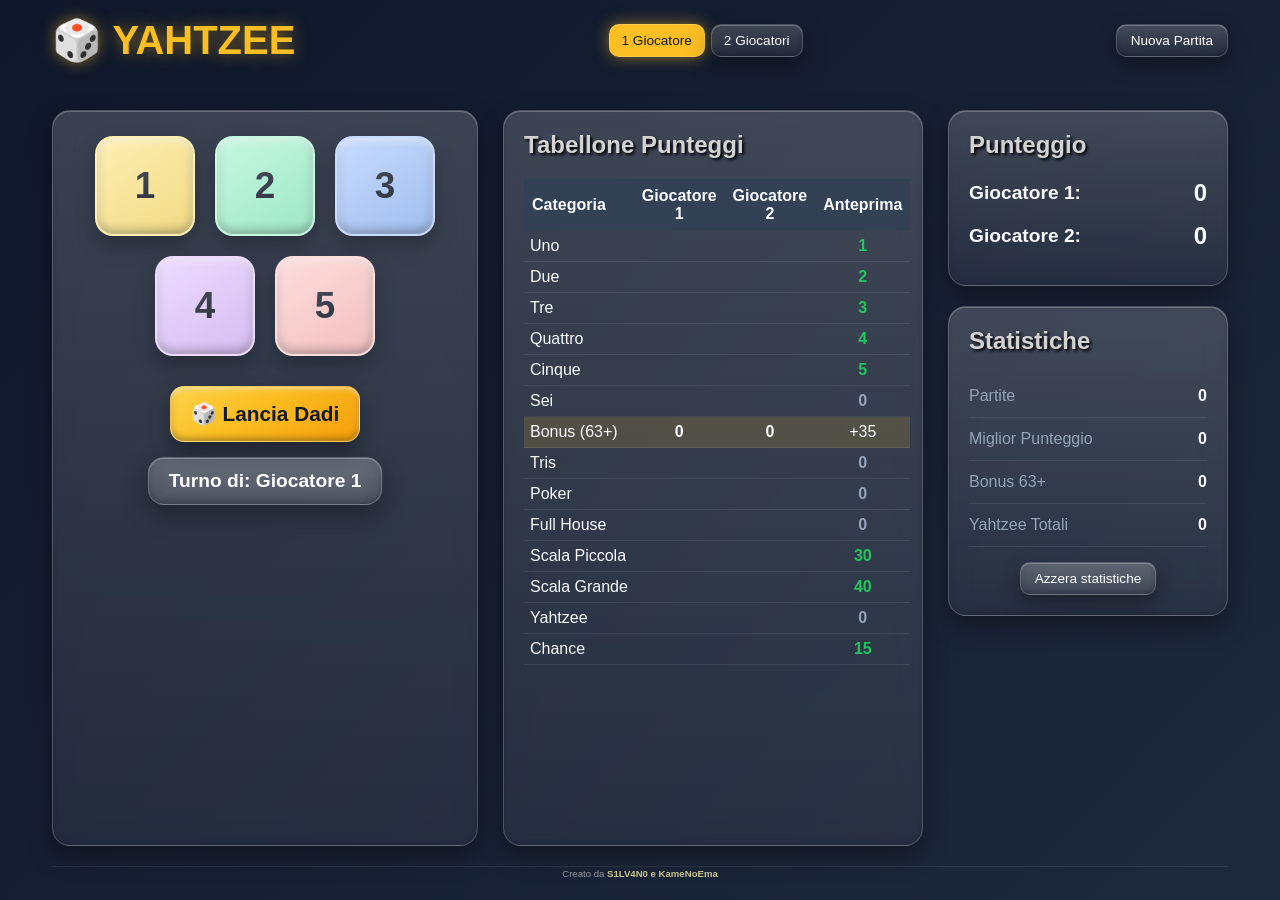
<file: index.html>
<!DOCTYPE html>
<html lang="it">

<head>
    <meta charset="UTF-8">
    <meta name="viewport" content="width=device-width, initial-scale=1.0">
    <title>YAHTZEE</title>
    <link rel="icon" type="image/png" href="img/icona.png">
    <link rel="stylesheet" href="Yahtzee.css">
</head>

<body>

    <div class="app">

        <header class="top-bar">

            <div class="logo">
                <h1>🎲 YAHTZEE</h1>
            </div>

            <div class="game-modes">

                <button id="onePlayerBtn" class="mode-btn active">
                    1 Giocatore
                </button>

                <button id="twoPlayersBtn" class="mode-btn">
                    2 Giocatori
                </button>

            </div>

            <div class="player-setup" id="playerSetup">

                <input type="text"
                       id="player1Name"
                       placeholder="Nome Giocatore 1"
                       value="Giocatore 1">

                <input type="text"
                       id="player2Name"
                       placeholder="Nome Giocatore 2"
                       value="Giocatore 2">

            </div>

            <div class="re-start">
                <button id="newGameButton">
                    Nuova Partita
                </button>
            </div>
            <div class="info-card">
                <span>Punteggio</span>
                <strong id="totalScore">0</strong>
            </div>
            <div class="info-card">
                <span>Turno</span>
                <strong id="turnNumber">1</strong>
            </div>

            <div class="info-card">
                <span>Lanci Rimasti</span>
                <strong id="rollsLeft">3</strong>
            </div>


        </header>

        <main>


            <!-- DADI -->

            <section class="dice-section">

                <div class="dice-container" id="diceContainer">

                    <div class="die" data-index="0">
                        <span class="lock">🔒</span>
                        <span class="value">1</span>
                    </div>

                    <div class="die" data-index="1">
                        <span class="lock">🔒</span>
                        <span class="value">1</span>
                    </div>

                    <div class="die" data-index="2">
                        <span class="lock">🔒</span>
                        <span class="value">1</span>
                    </div>

                    <div class="die" data-index="3">
                        <span class="lock">🔒</span>
                        <span class="value">1</span>
                    </div>

                    <div class="die" data-index="4">
                        <span class="lock">🔒</span>
                        <span class="value">1</span>
                    </div>

                </div>

                <button id="rollButton" class="roll-btn">
                    🎲 Lancia Dadi
                </button>
                <div class="current-player">
                    <span>Turno di:</span>
                    <strong id="currentPlayer">
                        Giocatore 1
                    </strong>
                </div>
            </section>

            <!-- SCOREBOARD -->

            <section class="scoreboard">

                <h2>Tabellone Punteggi</h2>

                <table>

                    <thead>

                        <tr>

                            <th>Categoria</th>

                            <th id="player1Header">
                                Giocatore 1
                            </th>

                            <th id="player2Header">
                                Giocatore 2
                            </th>

                            <th>Anteprima</th>

                        </tr>

                    </thead>

                    <tbody>

                        <!-- UPPER -->

                        <tr class="category-row" data-category="ones">
                            <td>Uno</td>
                            <td class="score-cell-p1"></td>
                            <td class="score-cell-p2"></td>
                            <td class="preview-cell"></td>
                        </tr>

                        <tr class="category-row" data-category="twos">
                            <td>Due</td>
                            <td class="score-cell-p1"></td>
                            <td class="score-cell-p2"></td>
                            <td class="preview-cell"></td>
                        </tr>

                        <tr class="category-row" data-category="threes">
                            <td>Tre</td>
                            <td class="score-cell-p1"></td>
                            <td class="score-cell-p2"></td>
                            <td class="preview-cell"></td>
                        </tr>

                        <tr class="category-row" data-category="fours">
                            <td>Quattro</td>
                            <td class="score-cell-p1"></td>
                            <td class="score-cell-p2"></td>
                            <td class="preview-cell"></td>
                        </tr>

                        <tr class="category-row" data-category="fives">
                            <td>Cinque</td>
                            <td class="score-cell-p1"></td>
                            <td class="score-cell-p2"></td>
                            <td class="preview-cell"></td>
                        </tr>

                        <tr class="category-row" data-category="sixes">
                            <td>Sei</td>
                            <td class="score-cell-p1"></td>
                            <td class="score-cell-p2"></td>
                            <td class="preview-cell"></td>
                        </tr>

                        <tr class="bonus-row" id="bonusRow">

                            <td>Bonus (63+)</td>

                            <td id="bonusScoreP1">
                                0
                            </td>

                            <td id="bonusScoreP2">
                                0
                            </td>

                            <td>+35</td>

                        </tr>

                        <!-- LOWER -->

                        <tr class="category-row" data-category="threeKind">
                            <td>Tris</td>
                            <td class="score-cell-p1"></td>
                            <td class="score-cell-p2"></td>
                            <td class="preview-cell"></td>
                        </tr>

                        <tr class="category-row" data-category="fourKind">
                            <td>Poker</td>
                            <td class="score-cell-p1"></td>
                            <td class="score-cell-p2"></td>
                            <td class="preview-cell"></td>
                        </tr>

                        <tr class="category-row" data-category="fullHouse">
                            <td>Full House</td>
                            <td class="score-cell-p1"></td>
                            <td class="score-cell-p2"></td>
                            <td class="preview-cell"></td>
                        </tr>

                        <tr class="category-row" data-category="smallStraight">
                            <td>Scala Piccola</td>
                            <td class="score-cell-p1"></td>
                            <td class="score-cell-p2"></td>
                            <td class="preview-cell"></td>
                        </tr>

                        <tr class="category-row" data-category="largeStraight">
                            <td>Scala Grande</td>
                            <td class="score-cell-p1"></td>
                            <td class="score-cell-p2"></td>
                            <td class="preview-cell"></td>
                        </tr>

                        <tr class="category-row" data-category="yahtzee">
                            <td>Yahtzee</td>
                            <td class="score-cell-p1"></td>
                            <td class="score-cell-p2"></td>
                            <td class="preview-cell"></td>
                        </tr>

                        <tr class="category-row" data-category="chance">
                            <td>Chance</td>
                            <td class="score-cell-p1"></td>
                            <td class="score-cell-p2"></td>
                            <td class="preview-cell"></td>
                        </tr>

                    </tbody>

                </table>

            </section>
            <section>
                <aside class="stats-panel">
                    <h2>Punteggio</h2>
                    <div class="game-points">

                        <div class="info-points">

                            <span id="player1ScoreLabel">
                                Giocatore 1:
                            </span>

                            <strong id="totalScoreP1">
                                0
                            </strong>

                        </div>

                        <div class="info-points">

                            <span id="player2ScoreLabel">
                                Giocatore 2:
                            </span>

                            <strong id="totalScoreP2">
                                0
                            </strong>

                        </div>

                    </div>

                </aside>
                <!-- STATS -->

                <aside class="stats-panel">

                    <h2>Statistiche</h2>

                    <div class="stat">
                        <span>Partite</span>
                        <strong id="gamesPlayed">0</strong>
                    </div>

                    <div class="stat">
                        <span>Miglior Punteggio</span>
                        <strong id="bestScore">0</strong>
                    </div>

                    <div class="stat">
                        <span>Bonus 63+</span>
                        <strong id="bonus63Count">0</strong>
                    </div>

                    <div class="stat">
                        <span>Yahtzee Totali</span>
                        <strong id="yahtzeeCount">0</strong>
                    </div>

                    <button id="newStat">
                        Azzera statistiche
                    </button>

                </aside>
            </section>
        </main>

        <footer class="footer">

            Creato da <strong>S1LV4N0 e KameNoEma</strong>

        </footer>

    </div>

    <div id="gameOverModal" class="modal">

        <div class="modal-content">

            <h2>🏆 Partita Terminata</h2>

            <div class="final-info">

                <p>
                    Vincitore:
                    <strong id="winnerName"></strong>
                </p>

                <p>
                    <span id="finalPlayer1Name">
                        Giocatore 1
                    </span>:
                    <strong id="finalScoreP1"></strong>
                </p>

                <p>
                    <span id="finalPlayer2Name">
                        Giocatore 2
                    </span>:
                    <strong id="finalScoreP2"></strong>
                </p>

            </div>

            <button id="newGameBtn">
                Nuova Partita
            </button>

        </div>

    </div>

    <audio id="inizioSound" src="audio/yahtzi.mp3"></audio>
    <audio id="rollSound" src="audio/roll.mp3" preload="auto"></audio>
    <audio id="lockSound" src="audio/select.mp3" preload="auto"></audio>
    <audio id="scoreSound" src="audio/score.mp3"></audio>
    <audio id="winSound" src="audio/win.mp3"></audio>
    <audio id="onePlayerSound" src="audio/1_giocatore.mp3"></audio>
    <audio id="twoPlayerSound" src="audio/2_giocatori.mp3"></audio>
    <audio id="newGameSound" src="audio/new.mp3"></audio>
    <audio id="resetSound" src="audio/reset.mp3"></audio>
    <script src="Yahtzee.js"></script>

</body>

</html>
</file>
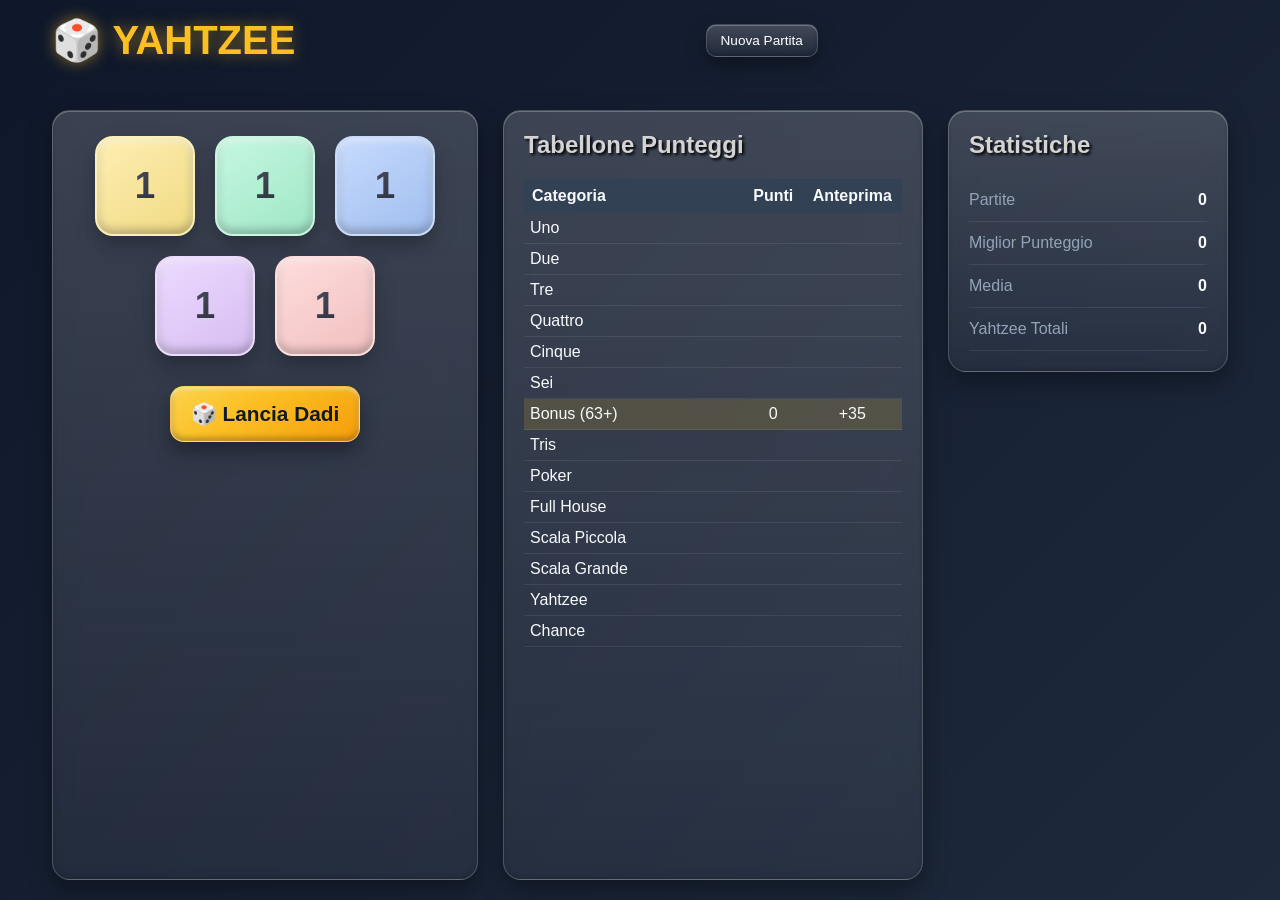
<file: Yahtzee.html>
<!DOCTYPE html>
<html lang="it">

<head>
    <meta charset="UTF-8">
    <meta name="viewport" content="width=device-width, initial-scale=1.0">
    <title>YAHTZEE</title>

    <link rel="stylesheet" href="Yahtzee.css">
</head>

<body>

    <div class="app">

        <!-- HEADER -->

        <header class="top-bar">

            <div class="logo">
                <h1>🎲 YAHTZEE</h1>
            </div>
            <div class="re-start">
                <button id="newGameButton">
                    Nuova Partita
                </button>
            </div>
            <div class="game-info">

                <div class="info-card">
                    <span>Punteggio</span>
                    <strong id="totalScore">0</strong>
                </div>

                <div class="info-card">
                    <span>Turno</span>
                    <strong id="turnNumber">1</strong>
                </div>

                <div class="info-card">
                    <span>Lanci Rimasti</span>
                    <strong id="rollsLeft">3</strong>
                </div>

            </div>

        </header>

        <!-- MAIN -->

        <main>

            <!-- DADI -->

            <section class="dice-section">

                <div class="dice-container" id="diceContainer">

                    <div class="die" data-index="0">
                        <span class="lock">🔒</span>
                        <span class="value">1</span>
                    </div>

                    <div class="die" data-index="1">
                        <span class="lock">🔒</span>
                        <span class="value">1</span>
                    </div>

                    <div class="die" data-index="2">
                        <span class="lock">🔒</span>
                        <span class="value">1</span>
                    </div>

                    <div class="die" data-index="3">
                        <span class="lock">🔒</span>
                        <span class="value">1</span>
                    </div>

                    <div class="die" data-index="4">
                        <span class="lock">🔒</span>
                        <span class="value">1</span>
                    </div>

                </div>

                <button id="rollButton" class="roll-btn">
                    🎲 Lancia Dadi
                </button>

            </section>

            <!-- SCOREBOARD -->

            <section class="scoreboard">

                <h2>Tabellone Punteggi</h2>

                <table>

                    <thead>
                        <tr>
                            <th>Categoria</th>
                            <th>Punti</th>
                            <th>Anteprima</th>
                        </tr>
                    </thead>

                    <tbody>

                        <!-- UPPER -->

                        <tr class="category-row" data-category="ones">
                            <td>Uno</td>
                            <td class="score-cell"></td>
                            <td class="preview-cell"></td>
                        </tr>

                        <tr class="category-row" data-category="twos">
                            <td>Due</td>
                            <td class="score-cell"></td>
                            <td class="preview-cell"></td>
                        </tr>

                        <tr class="category-row" data-category="threes">
                            <td>Tre</td>
                            <td class="score-cell"></td>
                            <td class="preview-cell"></td>
                        </tr>

                        <tr class="category-row" data-category="fours">
                            <td>Quattro</td>
                            <td class="score-cell"></td>
                            <td class="preview-cell"></td>
                        </tr>

                        <tr class="category-row" data-category="fives">
                            <td>Cinque</td>
                            <td class="score-cell"></td>
                            <td class="preview-cell"></td>
                        </tr>

                        <tr class="category-row" data-category="sixes">
                            <td>Sei</td>
                            <td class="score-cell"></td>
                            <td class="preview-cell"></td>
                        </tr>

                        <tr class="bonus-row" id="bonusRow">
                            <td>Bonus (63+)</td>
                            <td id="bonusScore">0</td>
                            <td>+35</td>
                        </tr>

                        <!-- LOWER -->

                        <tr class="category-row" data-category="threeKind">
                            <td>Tris</td>
                            <td class="score-cell"></td>
                            <td class="preview-cell"></td>
                        </tr>

                        <tr class="category-row" data-category="fourKind">
                            <td>Poker</td>
                            <td class="score-cell"></td>
                            <td class="preview-cell"></td>
                        </tr>

                        <tr class="category-row" data-category="fullHouse">
                            <td>Full House</td>
                            <td class="score-cell"></td>
                            <td class="preview-cell"></td>
                        </tr>

                        <tr class="category-row" data-category="smallStraight">
                            <td>Scala Piccola</td>
                            <td class="score-cell"></td>
                            <td class="preview-cell"></td>
                        </tr>

                        <tr class="category-row" data-category="largeStraight">
                            <td>Scala Grande</td>
                            <td class="score-cell"></td>
                            <td class="preview-cell"></td>
                        </tr>

                        <tr class="category-row" data-category="yahtzee">
                            <td>Yahtzee</td>
                            <td class="score-cell"></td>
                            <td class="preview-cell"></td>
                        </tr>

                        <tr class="category-row" data-category="chance">
                            <td>Chance</td>
                            <td class="score-cell"></td>
                            <td class="preview-cell"></td>
                        </tr>

                    </tbody>

                </table>

            </section>

            <!-- STATISTICHE -->

            <aside class="stats-panel">

                <h2>Statistiche</h2>

                <div class="stat">
                    <span>Partite</span>
                    <strong id="gamesPlayed">0</strong>
                </div>

                <div class="stat">
                    <span>Miglior Punteggio</span>
                    <strong id="bestScore">0</strong>
                </div>

                <div class="stat">
                    <span>Media</span>
                    <strong id="averageScore">0</strong>
                </div>

                <div class="stat">
                    <span>Yahtzee Totali</span>
                    <strong id="yahtzeeCount">0</strong>
                </div>

            </aside>

        </main>

    </div>

    <!-- MODAL FINE PARTITA -->

    <div id="gameOverModal" class="modal">

        <div class="modal-content">

            <h2>🏆 Partita Terminata</h2>

            <div class="final-info">

                <p>
                    Punteggio Finale:
                    <strong id="finalScore"></strong>
                </p>

                <p>
                    Bonus:
                    <strong id="finalBonus"></strong>
                </p>

                <p>
                    Migliore Categoria:
                    <strong id="bestCategory"></strong>
                </p>

            </div>

            <button id="newGameBtn">
                Nuova Partita
            </button>

        </div>

    </div>

    <!-- AUDIO -->

    <audio id="rollSound" src="audio/roll.mp3"></audio>
    <audio id="lockSound" src="audio/select.mp3"></audio>
    <audio id="scoreSound" src="audio/score.mp3"></audio>
    <audio id="winSound" src="audio/win.mp3"></audio>

    <script src="Yahtzee.js"></script>

</body>

</html>
</file>
<file: Yahtzee.css>
/* ==========================================
   YAHTZEE PROFESSIONAL EDITION
   STYLE.CSS
========================================== */

:root {
    --bg: #0f172a;
    --panel: #1e293b;
    --panel-light: #334155;
    --gold: #fbbf24;
    --green: #22c55e;
    --red: #f74f4f;
    --text: #f8fafc;
    --muted: #94a3b8;
    --shadow: 0 10px 25px rgba(0,0,0,.35);
    --radius: 18px;
}

/* ========================= */

* {
    margin: 0;
    padding: 0;
    box-sizing: border-box;
}

body {
    min-height: 100vh;
    background: linear-gradient( 135deg, #0f172a, #1e293b );
    color: var(--text);
    font-family: Inter, Segoe UI, sans-serif;
}

/* ========================= */

.app {
    width: min(1500px,95%);
    margin: auto;
    padding: 20px;
}

/* ========================= */
/* HEADER */
/* ========================= */

.top-bar {
    display: flex;
    justify-content: space-between;
    align-items: center;
    gap: 12px;
    margin-bottom: 50px;
    flex-wrap: nowrap; /* 🔥 fondamentale */
}

.logo h1 {
    font-size: 2.5rem;
    line-height: 1;
    color: var(--gold);
    text-shadow: 0 0 15px rgba(251,191,36,.5);
}
h2 {
    color: lightgray;
    text-shadow: 2px 2px 3px black;
}
.game-info {
    display: flex;
    gap: 8px;
    flex-wrap: wrap;
}
.info-card {
display: none;
}

    .info-card span {
        display: block;
        color: var(--muted);
        font-size: 0.7rem;
    }

    .info-card strong {
        font-size: 1rem;
    }

/* ========================= */
/* MAIN */
/* ========================= */

main {
    display: grid;
    grid-template-columns: 1fr 420px 280px;
    gap: 25px;
}

/* ========================= */
/* DICE AREA */
/* ========================= */

.dice-section {
    background: var(--panel);
    border-radius: var(--radius);
    padding: 25px;
    box-shadow: var(--shadow);
    display: flex;
    flex-direction: column;
    align-items: center;
    background: linear-gradient( 180deg, rgba(255,255,255,.18), rgba(255,255,255,.06) );
    border: 1px solid rgba(255,255,255,.18);
    backdrop-filter: blur(12px);
    -webkit-backdrop-filter: blur(12px);
    box-shadow: 0 10px 25px rgba(0,0,0,.35), inset 0 1px 0 rgba(255,255,255,.25), inset 0 -2px 4px rgba(0,0,0,.15);
}

.dice-container {
    display: flex;
    flex-wrap: wrap;
    justify-content: center;
    gap: 20px;
    margin-bottom: 30px;
}

/* ========================= */
/* DIE */
/* ========================= */


.die {
    width: 100px;
    height: 100px;
    color: #111827;
    border-radius: 18px;
    display: flex;
    justify-content: center;
    align-items: center;
    position: relative;
    cursor: pointer;
    font-size: 2.3rem;
    font-weight: 700;
    transition: .25s;
    /* 3D base */
    box-shadow: 0 10px 20px rgba(0,0,0,.25), inset 0 3px 6px rgba(255,255,255,.5), inset 0 -4px 10px rgba(0,0,0,.3);
    border: 2px solid rgba(255,255,255,.35);
    overflow: hidden;
}

    /* overlay luce 3D */
    .die::before {
        content: "";
        position: absolute;
        inset: 0;
        background: linear-gradient(145deg, rgba(255,255,255,.35), rgba(0,0,0,.05));
        pointer-events: none;
    }

    /* colori pastello come BASE COLOR (NON background override) */
    .die[data-index="0"] {
        background-color: #fde68a;
    }

    .die[data-index="1"] {
        background-color: #a7f3d0;
    }

    .die[data-index="2"] {
        background-color: #a9c8fc;
    }

    .die[data-index="3"] {
        background-color: #e2c7ff;
    }

    .die[data-index="4"] {
        background-color: #fecaca;
    }

    /* hover più “fisico” */
    .die:hover {
        transform: translateY(-6px) scale(1.05);
        box-shadow: 0 18px 30px rgba(0,0,0,.35), inset 0 3px 6px rgba(255,255,255,.6), inset 0 -6px 12px rgba(0,0,0,.2);
    }

.lock {
    position: absolute;
    top: 8px;
    right: 8px;
    font-size: 16px;
    display: none;
}

.die.locked {
    border: 4px solid var(--gold);
    box-shadow: 0 0 20px var(--gold), 0 0 40px rgba(251,191,36,.4);
}

    .die.locked .lock {
        display: block;
    }

/* ========================= */
/* ROLL ANIMATION */
/* ========================= */

.die.rolling {
    animation: rollDice .7s ease;
}

@keyframes rollDice {

    0% {
        transform: rotate(0deg) scale(1);
    }

    50% {
        transform: rotate(360deg) scale(1.2);
    }

    100% {
        transform: rotate(720deg) scale(1);
    }
}

.roll-btn {
    border: 1px solid rgba(255,255,255,.25);
    background: linear-gradient( 145deg, #fcd34d, #fbbf24 40%, #f59e0b );
    color: #111827;
    font-weight: 800;
    padding: 15px 20px;
    border-radius: 14px;
    cursor: pointer;
    font-size: 1.3rem;
    transition: all .25s ease;
    box-shadow: 0 10px 20px rgba(0,0,0,.35), inset 0 2px 4px rgba(255,255,255,.5), inset 0 -3px 6px rgba(0,0,0,.3);
    position: relative;
    overflow: hidden;
    margin-bottom:15px;
}

    .roll-btn::before {
        content: "";
        position: absolute;
        top: 0;
        left: -120%;
        width: 50%;
        height: 100%;
        background: linear-gradient( 90deg, transparent, rgba(255,255,255,.4), transparent );
        transform: skewX(-25deg);
        transition: .7s;
    }

    .roll-btn:hover {
        transform: translateY(-4px) scale(1.04);
        box-shadow: 0 16px 30px rgba(0,0,0,.45), 0 0 20px rgba(251,191,36,.35), inset 0 2px 4px rgba(255,255,255,.6);
    }

        .roll-btn:hover::before {
            left: 150%;
        }

    .roll-btn:active {
        transform: translateY(2px);
        box-shadow: 0 4px 10px rgba(0,0,0,.3), inset 0 3px 8px rgba(0,0,0,.2);
    }

    .roll-btn:disabled {
        opacity: .5;
        cursor: not-allowed;
        transform: none;
    }

.current-player {
    display: inline-block;
    padding: 12px 20px;
    border-radius: 16px;
    font-size: 1.2rem;
    font-weight: 700;
    color: white;
    background: linear-gradient( 180deg, rgba(255,255,255,.18), rgba(255,255,255,.06) );
    border: 1px solid rgba(255,255,255,.18);
    backdrop-filter: blur(12px);
    -webkit-backdrop-filter: blur(12px);
    box-shadow: 0 10px 25px rgba(0,0,0,.35), inset 0 1px 0 rgba(255,255,255,.25), inset 0 -2px 4px rgba(0,0,0,.15);
    transition: .3s ease;
}

/* ========================= */
/* SCOREBOARD */
/* ========================= */

.scoreboard {
    background: var(--panel);
    border-radius: var(--radius);
    padding: 20px;
    box-shadow: var(--shadow);
    background: linear-gradient( 180deg, rgba(255,255,255,.18), rgba(255,255,255,.06) );
    border: 1px solid rgba(255,255,255,.18);
    backdrop-filter: blur(12px);
    -webkit-backdrop-filter: blur(12px);
    box-shadow: 0 10px 25px rgba(0,0,0,.35), inset 0 1px 0 rgba(255,255,255,.25), inset 0 -2px 4px rgba(0,0,0,.15);
}

    .scoreboard td:first-child,
    .scoreboard th:first-child {
        width: 220px;
        white-space: nowrap;
    }

    .scoreboard h2 {
        margin-bottom: 20px;
    }

table {
    width: 100%;
    border-collapse: collapse;
}

th {
    background: var(--panel-light);
    padding: 8px;
}

td {
    padding: 6px;
    border-bottom: 1px solid rgba(255,255,255,.08);
}

.category-row {
    cursor: pointer;
    transition: .2s;
}

    .category-row:hover {
        background: rgba(255,255,255,.2);
    }

    .category-row.used {
        background: rgba(34,197,94,.15);
        cursor: default;
    }
.bonus-earned {
    background: rgba(34,197,94,.15);
    color: #22c55e;
    font-weight: bold;
}
.preview-cell {
    font-weight: 700;
}

.preview-valid {
    color: var(--green);
}

.preview-zero {
    color: #94a3b8;
}

.bonus-row {
    background: rgba(251,191,36,.15);
    font-size: 1rem;
}

/* ========================= */
/* SCORE FLASH */
/* ========================= */

.bonus-active {
    color: #22c55e;
    font-weight: 700;
}

.flash {
    animation: flashGreen .6s;
}

@keyframes flashGreen {

    0% {
        background: transparent;
    }

    50% {
        background: rgba(34,197,94,.4);
    }

    100% {
        background: transparent;
    }
}

/* ========================= */
/* STATS */
/* ========================= */

.stats-panel {
    background: var(--panel);
    border-radius: var(--radius);
    padding: 20px;
    box-shadow: var(--shadow);
    height: fit-content;
    margin-bottom: 20px;
    background: linear-gradient( 180deg, rgba(255,255,255,.18), rgba(255,255,255,.06) );
    border: 1px solid rgba(255,255,255,.18);
    backdrop-filter: blur(12px);
    -webkit-backdrop-filter: blur(12px);
    box-shadow: 0 10px 25px rgba(0,0,0,.35), inset 0 1px 0 rgba(255,255,255,.25), inset 0 -2px 4px rgba(0,0,0,.15);
}

    .stats-panel h2 {
        margin-bottom: 20px;
    }

.stat {
    display: flex;
    justify-content: space-between;
    padding: 12px 0;
    border-bottom: 1px solid rgba(255,255,255,.08);
}

    .stat span {
        color: var(--muted);
    }

/* ========================= */
/* MODAL */
/* ========================= */

.modal {
    position: fixed;
    inset: 0;
    background: rgba(0,0,0,.8);
    display: none;
    justify-content: center;
    align-items: center;
    z-index: 999;
}

    .modal.show {
        display: flex;
    }

.modal-content {
    width: min(500px,90%);
    background: var(--panel);
    border-radius: 20px;
    padding: 35px;
    text-align: center;
    box-shadow: 0 0 40px rgba(0,0,0,.5);
}

    .modal-content h2 {
        margin-bottom: 20px;
        color: var(--gold);
    }

.final-info {
    margin: 20px 0;
}

    .final-info p {
        margin: 12px 0;
        font-size: 1.1rem;
    }


/* ========================= */
/* DARK TOGGLE SUPPORT
================================ */

body.light {
    --bg: #f8fafc;
    --panel: white;
    --panel-light: #e5e7eb;
    --text: #111827;
}


#newGameButton,
#newGameBtn,
#newStat{
    position: relative;
    border: 1px solid rgba(255,255,255,.15);
    background: linear-gradient( 180deg, rgba(255,255,255,.20), rgba(255,255,255,.05) );
    backdrop-filter: blur(12px);
    -webkit-backdrop-filter: blur(12px);
    color: white;
    padding: 8px 14px;
    border-radius: 10px;
    font-size: 0.85rem;
    cursor: pointer;
    overflow: hidden;
    transition: transform .2s ease, box-shadow .2s ease, border-color .2s ease;
    box-shadow: 0 8px 20px rgba(0,0,0,.35), inset 0 1px 0 rgba(255,255,255,.25), inset 0 -2px 4px rgba(0,0,0,.15);
}

    #newGameButton::before,
    #newGameBtn::before,
    #newStat::before {
        content: "";
        position: absolute;
        top: 0;
        left: -120%;
        width: 60%;
        height: 100%;
        background: linear-gradient( 90deg, transparent, rgba(255,255,255,.35), transparent );
        transform: skewX(-25deg);
        transition: .7s;
    }

    #newGameButton:hover,
    #newGameBtn:hover,
    #newStat:hover {
        transform: translateY(-3px);
        border-color: rgba(255,255,255,.3);
        box-shadow: 0 12px 30px rgba(0,0,0,.45), 0 0 20px rgba(251,191,36,.20), inset 0 1px 0 rgba(255,255,255,.3);
    }

        #newGameButton:hover::before,
        #newGameBtn:hover::before,
        #newStat:hover::before {
            left: 150%;
        }

    #newGameButton:active,
    #newGameBtn:active,
    #newStat:active {
        transform: translateY(2px);
        box-shadow: 0 3px 10px rgba(0,0,0,.3), inset 0 2px 6px rgba(0,0,0,.25);
    }

#newStat {
    display: block;
    margin: 15px auto 0 auto; /* 🔥 centro + spazio sopra */
}

    /* 2 GIOCATORI MODE*/

/* ==========================================
   MULTIPLAYER MODE
========================================== */

.game-modes {
    display: flex;
    gap: 6px;
}

.mode-btn {
    border: none;
    padding: 8px 12px;
    border-radius: 10px;
    cursor: pointer;
    font-size: 0.85rem;
    transition: .25s;
    background: var(--panel-light);
    color: var(--text);
    background: linear-gradient( 180deg, rgba(255,255,255,.18), rgba(255,255,255,.06) );
    border: 1px solid rgba(255,255,255,.18);
    backdrop-filter: blur(12px);
    -webkit-backdrop-filter: blur(12px);
    box-shadow: 0 10px 25px rgba(0,0,0,.35), inset 0 1px 0 rgba(255,255,255,.25), inset 0 -2px 4px rgba(0,0,0,.15);
}

    .mode-btn:hover {
        transform: translateY(-5px);
    }

    .mode-btn.active {
        background: var(--gold);
        color: #111827;
        box-shadow: 0 0 15px rgba(251,191,36,.5);
    }

/* ==========================================
   PLAYER SETUP
========================================== */

.player-setup {
    display: none;
    gap: 6px;
    align-items: center;
}

    .player-setup.show {
        display: flex;
    }

    .player-setup input {
        padding: 6px 10px;
        border-radius: 10px;
        border: 1px solid rgba(255,255,255,.15);
        background: var(--panel);
        color: white;
        min-width: 140px;
        font-size: 0.85rem;
    }

        .player-setup input:focus {
            outline: none;
            border-color: var(--gold);
        }

/* ==========================================
   SCOREBOARD MULTIPLAYER
========================================== */

.scoreboard table {
    width: 100%;
}

.scoreboard th {
    text-align: center;
}

.scoreboard td {
    text-align: center;
}

    .scoreboard td:first-child,
    .scoreboard th:first-child {
        text-align: left;
    }

.score-cell-p1,
.score-cell-p2 {
    font-weight: bold;
    min-width: 70px;
}

.score-cell-p1 {
    color: #60a5fa;
}

.score-cell-p2 {
    color: #f2973d;
}

/* ==========================================
   ACTIVE PLAYER
========================================== */

.active-player-card {
    background: linear-gradient( 135deg, rgba(251,191,36,.25), rgba(251,191,36,.10) );
    border: 1px solid rgba(251,191,36,.35);
}

.active-player {
    color: var(--gold);
    font-weight: bold;
}

/* ==========================================
   BONUS MULTIPLAYER
========================================== */

#bonusScoreP1,
#bonusScoreP2 {
    font-weight: bold;
}

.bonus-earned-player {
    color: var(--green);
}

/* ==========================================
   CURRENT PLAYER ROW HIGHLIGHT
========================================== */

.current-turn-row {
    box-shadow: inset 4px 0 0 var(--gold);
}

.game-points {
    margin-bottom: 15px;
}

.info-points {
    margin: 15px 0;
    display: flex;
    justify-content: space-between;
    align-items: center;
}

#player1ScoreLabel,
#player2ScoreLabel {
    font-size: 1.2rem;
    font-weight: 600;
}

#totalScoreP1,
#totalScoreP2 {
    font-size: 1.5rem;
    font-weight: 700;
}
/* ==========================================
   WINNER MODAL
========================================== */
#winnerName {
    color: var(--gold);
    font-size: 1.3rem;
}

.active-player {
    background: linear-gradient( 145deg, #fcd34d, #fbbf24 40%, #f59e0b );
    color: #111827;
    border-radius: 6px;
    transition: 0.3s;
    box-shadow: 0 10px 20px rgba(0,0,0,.35), inset 0 2px 4px rgba(255,255,255,.6), inset 0 -3px 6px rgba(0,0,0,.3);
    position: relative;
}

    /* ========================= */
    /* RESPONSIVE */
    /* ========================= */

    @media (max-width: 1200px) {

        main {
            grid-template-columns: 1fr;
        }

        .stats-panel {
            order: 3;
        }

        .game-modes {
            flex-wrap: wrap;
            justify-content: center;
        }

        .player-setup {
            flex-wrap: wrap;
            justify-content: center;
        }
    }

    @media (max-width: 768px) {

        .top-bar {
            flex-direction: column;
        }

        .game-info {
            width: 100%;
            justify-content: center;
            flex-wrap: wrap;
        }

        .die {
            width: 80px;
            height: 80px;
            font-size: 2rem;
        }

        .player-setup {
            width: 100%;
            flex-direction: column;
        }

            .player-setup input {
                width: 100%;
            }

        /* ========================= */
        /* SCOREBOARD NO SCROLL FIX */
        /* ========================= */

        .scoreboard table {
            width: 100%;
            table-layout: fixed;
        }

        .scoreboard td,
        .scoreboard th {
            padding: 5px 6px;
            font-size: 0.75rem;
        }

            .scoreboard td:first-child,
            .scoreboard th:first-child {
                width: 100px;
                white-space: nowrap;
                overflow: hidden;
                text-overflow: ellipsis;
            }

        .score-cell-p1,
        .score-cell-p2,
        .preview-cell {
            width: 70px;
        }
    }

    @media (max-width: 500px) {

        .die {
            width: 65px;
            height: 65px;
            font-size: 1.7rem;
        }

        .roll-btn {
            width: 100%;
        }

        /* ========================= */
        /* TABLETTO / MOBILE SCOREBOARD FIX */
        /* ========================= */

        .scoreboard table {
            width: 100%;
            min-width: unset;
            table-layout: fixed;
        }

        .scoreboard td,
        .scoreboard th {
            padding: 4px 6px;
            font-size: 0.7rem;
        }

            .scoreboard td:first-child,
            .scoreboard th:first-child {
                width: 90px;
                white-space: nowrap;
                overflow: hidden;
                text-overflow: ellipsis;
            }

        .score-cell-p1,
        .score-cell-p2,
        .preview-cell {
            width: 60px;
        }
    }
/* ==========================================
   FOOTER
========================================== */

.app {
    min-height: 100vh;
    display: flex;
    flex-direction: column;
}

main {
    flex: 1;
}

.footer {
    text-align: center;
    padding: 1px;
    font-size: 0.60rem;
    color: rgba(255,255,255,.55);
    border-top: 1px solid rgba( 255, 255, 255, .08 );
    margin-top: 20px;
}

    .footer strong {
        color: #ccc793;
        font-weight: 600;
    }
</file>
